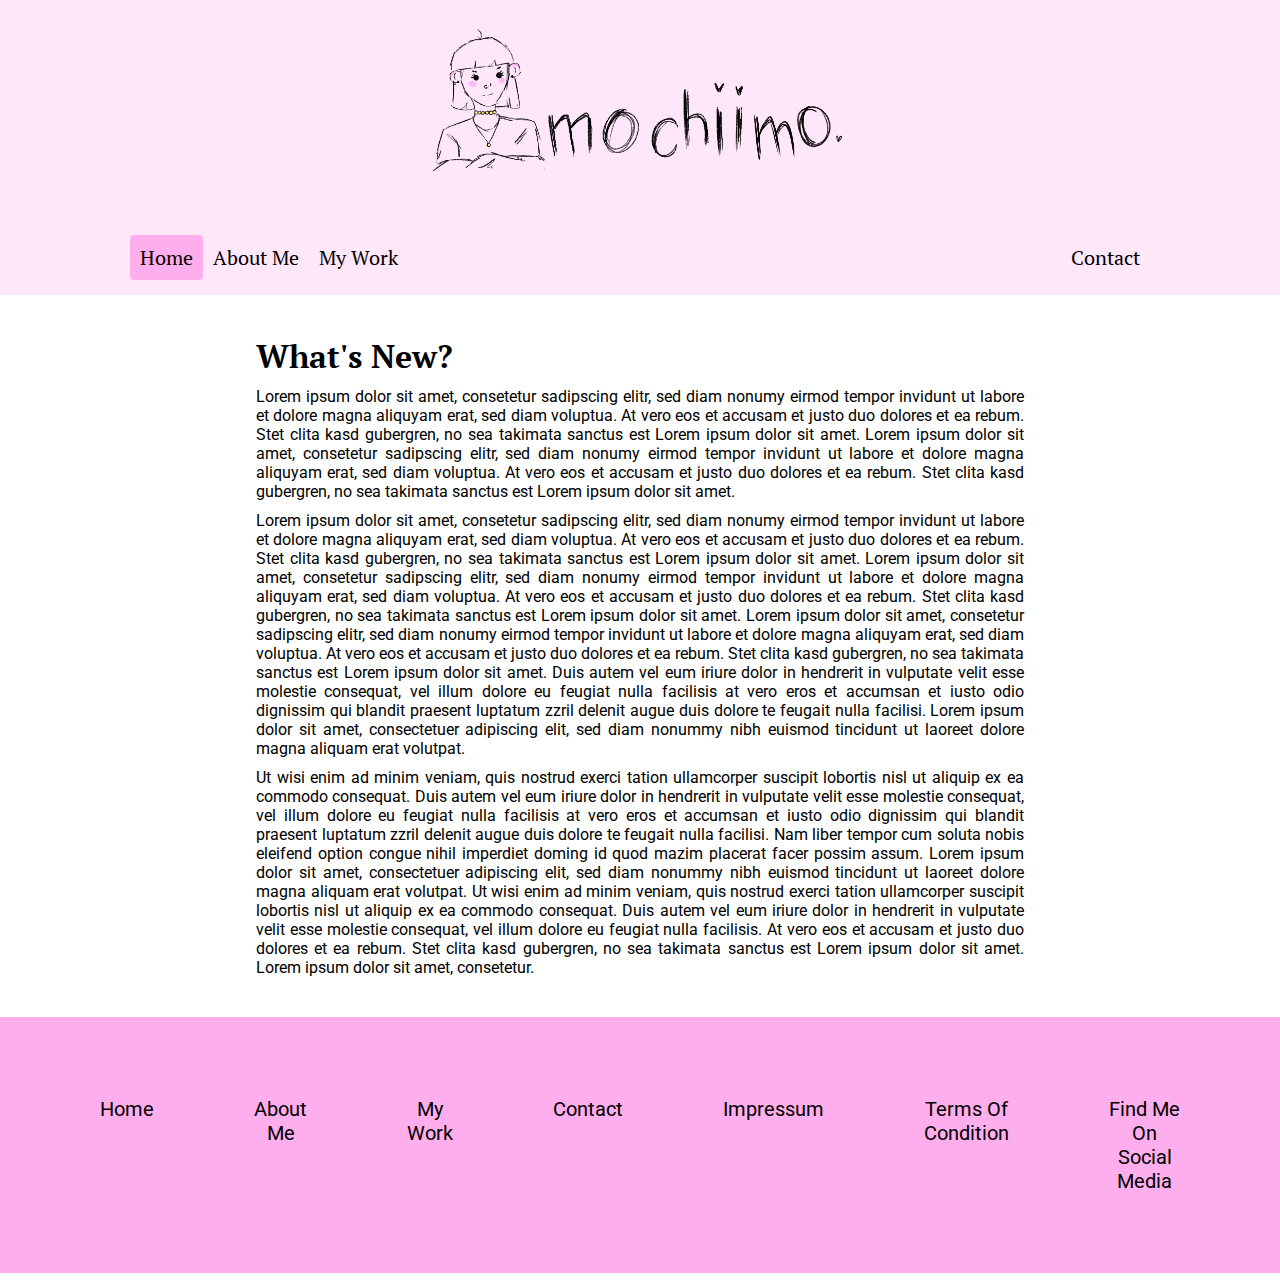
<file: index.html>
<!DOCTYPE html>
<html>

    <head>

        <link rel="stylesheet" href="styles.css">
        <title> Portfolio Home </title>

    </head>


    <!-- Header und Logo --> 

    <header>

        <div class="header">

            <img class="logo" src="images/full-logo.png">

            <ul>
                <li><a class="active" href="index.html"> Home </a></li>
                <li><a href="about.html"> About Me </a></li>
                <li><a href="work.html"> My Work </a></li>
                <li style="float:right"><a href="contact.html"> Contact </a></li>
            </ul>

        </div>
    
    </header>


    <!-- Body -->

    <body class="body">

        <div class="news">

            <h1 class="headline"> What's New? </h1>

            <p class="text">  Lorem ipsum dolor sit amet, consetetur sadipscing elitr, sed diam nonumy eirmod tempor 
                invidunt ut labore et dolore magna aliquyam erat, sed diam voluptua. At vero eos et accusam et justo duo 
                dolores et ea rebum. Stet clita kasd gubergren, no sea takimata sanctus est Lorem ipsum dolor sit amet. 
                Lorem ipsum dolor sit amet, consetetur sadipscing elitr, sed diam nonumy eirmod tempor invidunt ut labore 
                et dolore magna aliquyam erat, sed diam voluptua. At vero eos et accusam et justo duo dolores et ea rebum. 
                Stet clita kasd gubergren, no sea takimata sanctus est Lorem ipsum dolor sit amet.</p> 

            <p class="text"> Lorem ipsum dolor sit amet, consetetur sadipscing elitr, sed diam nonumy eirmod tempor invidunt 
                ut labore et dolore magna aliquyam erat, sed diam voluptua. At vero eos et accusam et justo duo dolores et 
                ea rebum. Stet clita kasd gubergren, no sea takimata sanctus est Lorem ipsum dolor sit amet. Lorem ipsum 
                dolor sit amet, consetetur sadipscing elitr, sed diam nonumy eirmod tempor invidunt ut labore et dolore magna 
                aliquyam erat, sed diam voluptua. At vero eos et accusam et justo duo dolores et ea rebum. Stet clita kasd 
                gubergren, no sea takimata sanctus est Lorem ipsum dolor sit amet. Lorem ipsum dolor sit amet, consetetur 
                sadipscing elitr, sed diam nonumy eirmod tempor invidunt ut labore et dolore magna aliquyam erat, sed diam 
                voluptua. At vero eos et accusam et justo duo dolores et ea rebum. Stet clita kasd gubergren, no sea takimata 
                sanctus est Lorem ipsum dolor sit amet. Duis autem vel eum iriure dolor in hendrerit in vulputate velit esse 
                molestie consequat, vel illum dolore eu feugiat nulla facilisis at vero eros et accumsan et iusto odio dignissim 
                qui blandit praesent luptatum zzril delenit augue duis dolore te feugait nulla facilisi. Lorem ipsum dolor sit 
                amet, consectetuer adipiscing elit, sed diam nonummy nibh euismod tincidunt ut laoreet dolore magna aliquam erat volutpat. </p>
                
                
            <p class="text"> Ut wisi enim ad minim veniam, quis nostrud exerci tation ullamcorper suscipit lobortis nisl ut aliquip ex ea 
                commodo consequat. Duis autem vel eum iriure dolor in hendrerit in vulputate velit esse molestie consequat, vel 
                illum dolore eu feugiat nulla facilisis at vero eros et accumsan et iusto odio dignissim qui blandit praesent 
                luptatum zzril delenit augue duis dolore te feugait nulla facilisi. Nam liber tempor cum soluta nobis eleifend 
                option congue nihil imperdiet doming id quod mazim placerat facer possim assum. Lorem ipsum dolor sit amet, consectetuer 
                adipiscing elit, sed diam nonummy nibh euismod tincidunt ut laoreet dolore magna aliquam erat volutpat. Ut wisi enim ad 
                minim veniam, quis nostrud exerci tation ullamcorper suscipit lobortis nisl ut aliquip ex ea commodo consequat.   
                Duis autem vel eum iriure dolor in hendrerit in vulputate velit esse molestie consequat, vel illum dolore eu feugiat 
                nulla facilisis. At vero eos et accusam et justo duo dolores et ea rebum. Stet clita kasd gubergren, no sea takimata 
                sanctus est Lorem ipsum dolor sit amet. Lorem ipsum dolor sit amet, consetetur. </p>

        </div>

    </body>


    <!-- Footer Navigation u weitere Links -->

    <footer class="footer">

        <ul class="footernav">
            <li><a href="index.html"> Home </a></li> 
            <li><a href="about.html"> About Me </a></li> 
            <li><a href="work.html"> My Work </a></li> 
            <li><a href="contact.html"> Contact </a></li> 
            <li><a href="impressum.html"> Impressum </a></li> 
            <li><a href="terms.html"> Terms Of Condition </a></li> 
            <li><a href="social.html"> Find Me On Social Media </a></li>
        </ul>

    </footer>

    
</html>
</file>
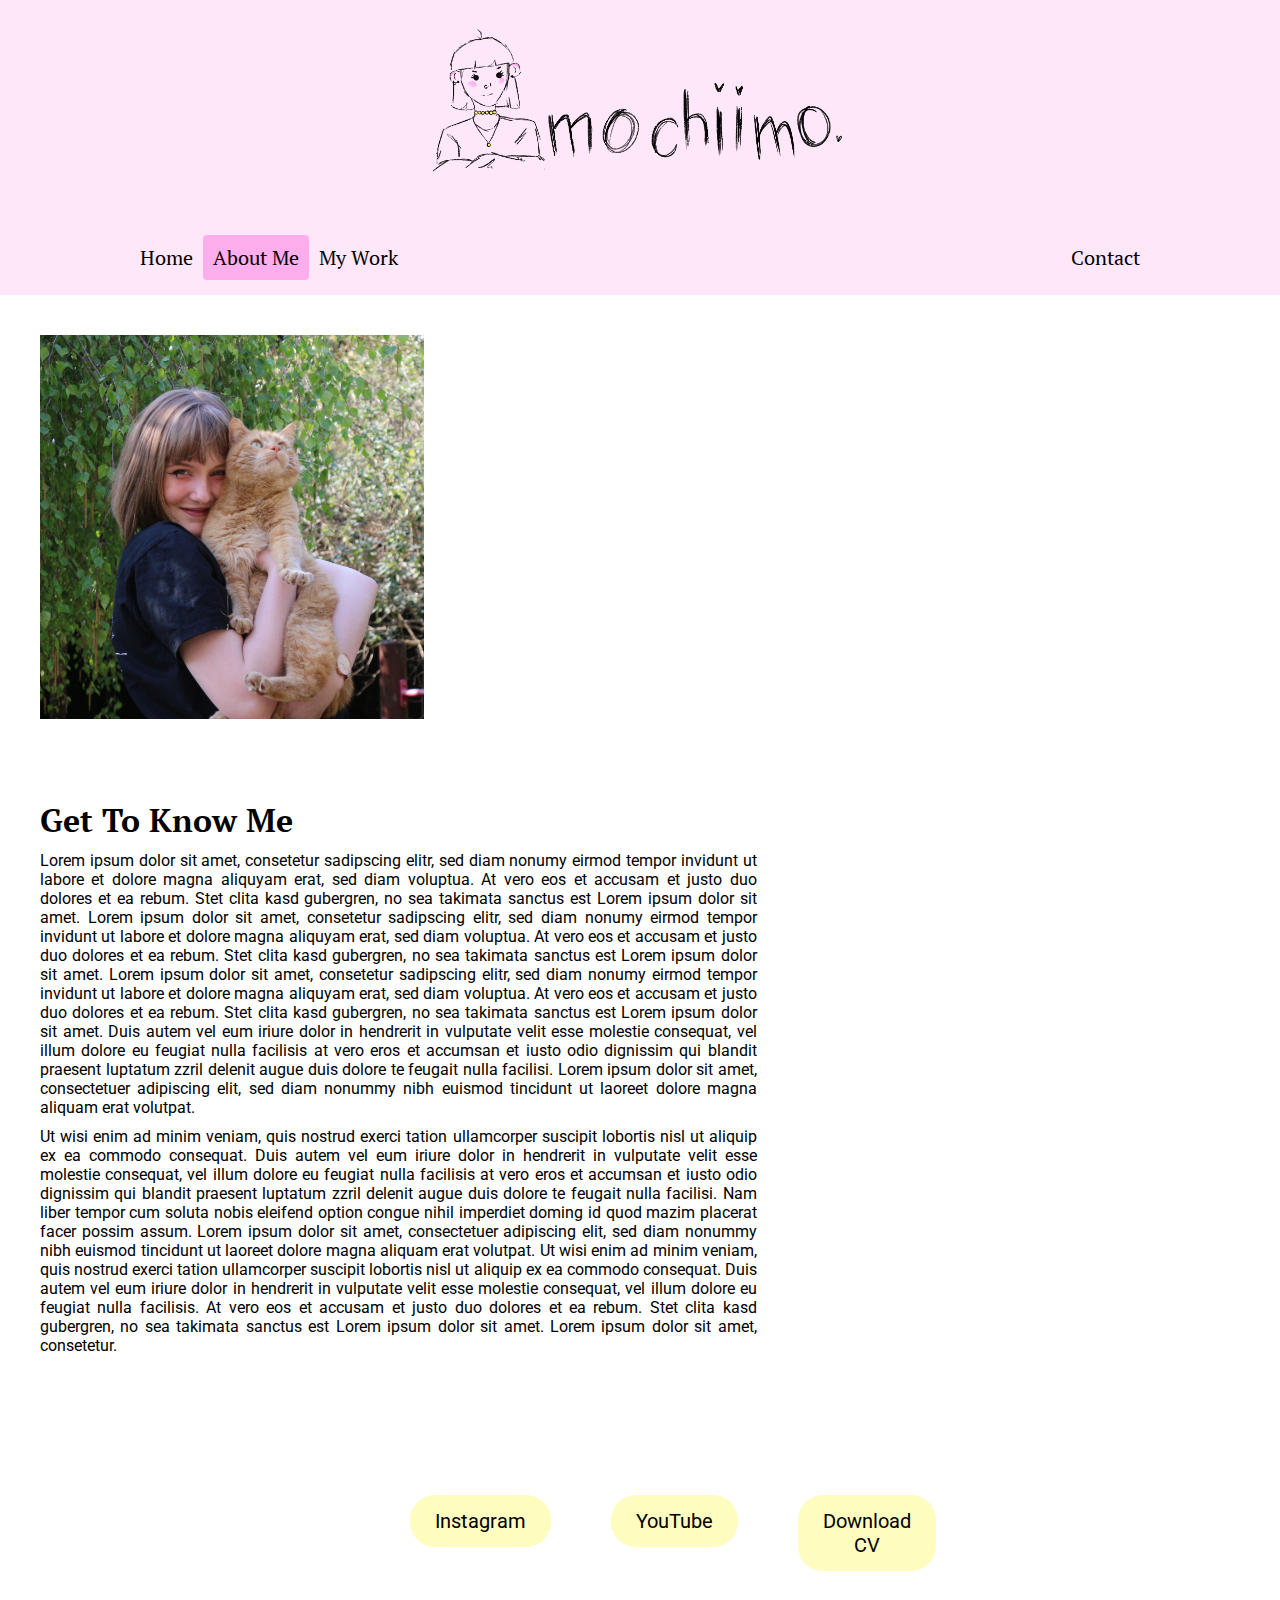
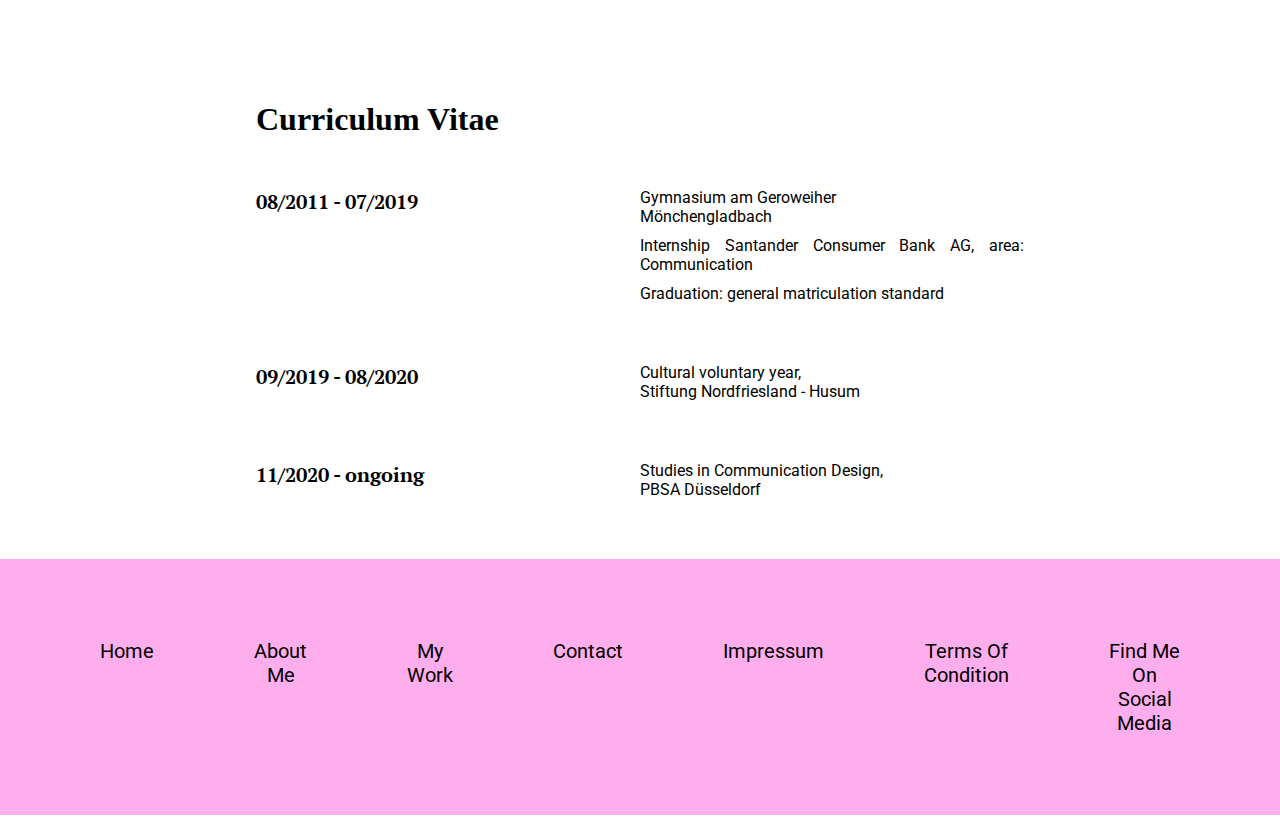
<file: about.html>
<!DOCTYPE html>
<html>

    <head>

        <link rel="stylesheet" href="styles.css">
        <title> Portfolio About Me </title>

    </head>


    <!-- Header und Logo -->

    <header>

        <div class="header">

            <img class="logo" src="images/full-logo.png">

            <ul>
                <li><a href="index.html"> Home </a></li>
                <li><a class="active" href="about.html"> About Me </a></li>
                <li><a href="work.html"> My Work </a></li>
                <li style="float:right"><a href="contact.html"> Contact </a></li>
              </ul>

        </div>
    
    </header>


    <!-- Body -->

    <body>

        <!-- Foto und Infos -->

        <div class="container">

            <img class="photome" src="images/about-me.jpg">

            <div class="overlay">
                <div class="overlaytext"> Hi, I'm Marlo! </div>
            </div>

        </div>

        <div class="aboutme">

            <h1 class="headline"> Get To Know Me </h1>

                <p class="text"> Lorem ipsum dolor sit amet, consetetur sadipscing elitr, sed diam nonumy eirmod tempor invidunt 
                    ut labore et dolore magna aliquyam erat, sed diam voluptua. At vero eos et accusam et justo duo dolores et 
                    ea rebum. Stet clita kasd gubergren, no sea takimata sanctus est Lorem ipsum dolor sit amet. Lorem ipsum 
                    dolor sit amet, consetetur sadipscing elitr, sed diam nonumy eirmod tempor invidunt ut labore et dolore magna 
                    aliquyam erat, sed diam voluptua. At vero eos et accusam et justo duo dolores et ea rebum. Stet clita kasd 
                    gubergren, no sea takimata sanctus est Lorem ipsum dolor sit amet. Lorem ipsum dolor sit amet, consetetur 
                    sadipscing elitr, sed diam nonumy eirmod tempor invidunt ut labore et dolore magna aliquyam erat, sed diam 
                    voluptua. At vero eos et accusam et justo duo dolores et ea rebum. Stet clita kasd gubergren, no sea takimata 
                    sanctus est Lorem ipsum dolor sit amet. Duis autem vel eum iriure dolor in hendrerit in vulputate velit esse 
                    molestie consequat, vel illum dolore eu feugiat nulla facilisis at vero eros et accumsan et iusto odio dignissim 
                    qui blandit praesent luptatum zzril delenit augue duis dolore te feugait nulla facilisi. Lorem ipsum dolor sit 
                    amet, consectetuer adipiscing elit, sed diam nonummy nibh euismod tincidunt ut laoreet dolore magna aliquam erat volutpat. </p>
                
                
                <p class="text"> Ut wisi enim ad minim veniam, quis nostrud exerci tation ullamcorper suscipit lobortis nisl ut aliquip ex ea 
                    commodo consequat. Duis autem vel eum iriure dolor in hendrerit in vulputate velit esse molestie consequat, vel 
                    illum dolore eu feugiat nulla facilisis at vero eros et accumsan et iusto odio dignissim qui blandit praesent 
                    luptatum zzril delenit augue duis dolore te feugait nulla facilisi. Nam liber tempor cum soluta nobis eleifend 
                    option congue nihil imperdiet doming id quod mazim placerat facer possim assum. Lorem ipsum dolor sit amet, consectetuer 
                    adipiscing elit, sed diam nonummy nibh euismod tincidunt ut laoreet dolore magna aliquam erat volutpat. Ut wisi enim ad 
                    minim veniam, quis nostrud exerci tation ullamcorper suscipit lobortis nisl ut aliquip ex ea commodo consequat.   
                    Duis autem vel eum iriure dolor in hendrerit in vulputate velit esse molestie consequat, vel illum dolore eu feugiat 
                    nulla facilisis. At vero eos et accusam et justo duo dolores et ea rebum. Stet clita kasd gubergren, no sea takimata 
                    sanctus est Lorem ipsum dolor sit amet. Lorem ipsum dolor sit amet, consetetur. </p>

        </div> 
        
        <div class="clearfix"></div>


        <!-- Verlinkungen -->

        <div class="center">

            <ul class="sociallinks">
                <li class="social"><a class="soc" href="https://www.instagram.com/marl_o_/"> Instagram </a></li>
                <li class="social"><a class="soc" href="https://www.youtube.com/channel/UCzH-UT7eOGpsMC_al8ZQmOQ"> YouTube </a></li> 
                <li class="social"><a class="soc" href="curriculum-vitae.pdf"> Download CV </a></li> 
            </ul>

        </div>


        <!-- Lebenslauf -->

        <div class="vita">

            <h1 class="headline-vita"> Curriculum Vitae </h1>

                <div class="dates-vita">
                    <h2 class="subheadline"> 08/2011 - 07/2019 </h2>
                </div>

                <div class="information-vita">
                    <p class="text"> Gymnasium am Geroweiher <br> Mönchengladbach </p>
                    <p class="text"> Internship Santander Consumer Bank AG, area: Communication </p> 
                    <p class="text"> Graduation: general matriculation standard</p>
                </div>

                <div class="dates-vita">
                    <h2 class="subheadline"> 09/2019 - 08/2020 </h2>
                </div>

                <div class="information-vita">
                    <p class="text"> Cultural voluntary year, <br> Stiftung Nordfriesland - Husum </p>
                </div>

                <div class="dates-vita">
                    <h2 class="subheadline"> 11/2020 - ongoing </h2>
                </div>

                <div class="information-vita">
                    <p class="text"> Studies in Communication Design, <br> PBSA Düsseldorf </p>
                </div>

        </div>

        <div class="clearfix"></div>

    </body>


    <!-- Footer Navigation und weitere Links -->

    <footer class="footer">

        <ul class="footernav">
            <li><a href="index.html"> Home </a></li> 
            <li><a href="about.html"> About Me </a></li> 
            <li><a href="work.html"> My Work </a></li> 
            <li><a href="contact.html"> Contact </a></li> 
            <li><a href="impressum.html"> Impressum </a></li> 
            <li><a href="terms.html"> Terms Of Condition </a></li>
            <li><a href="social.html"> Find Me On Social Media </a></li>
        </ul>

    </footer>

    
</html>
</file>
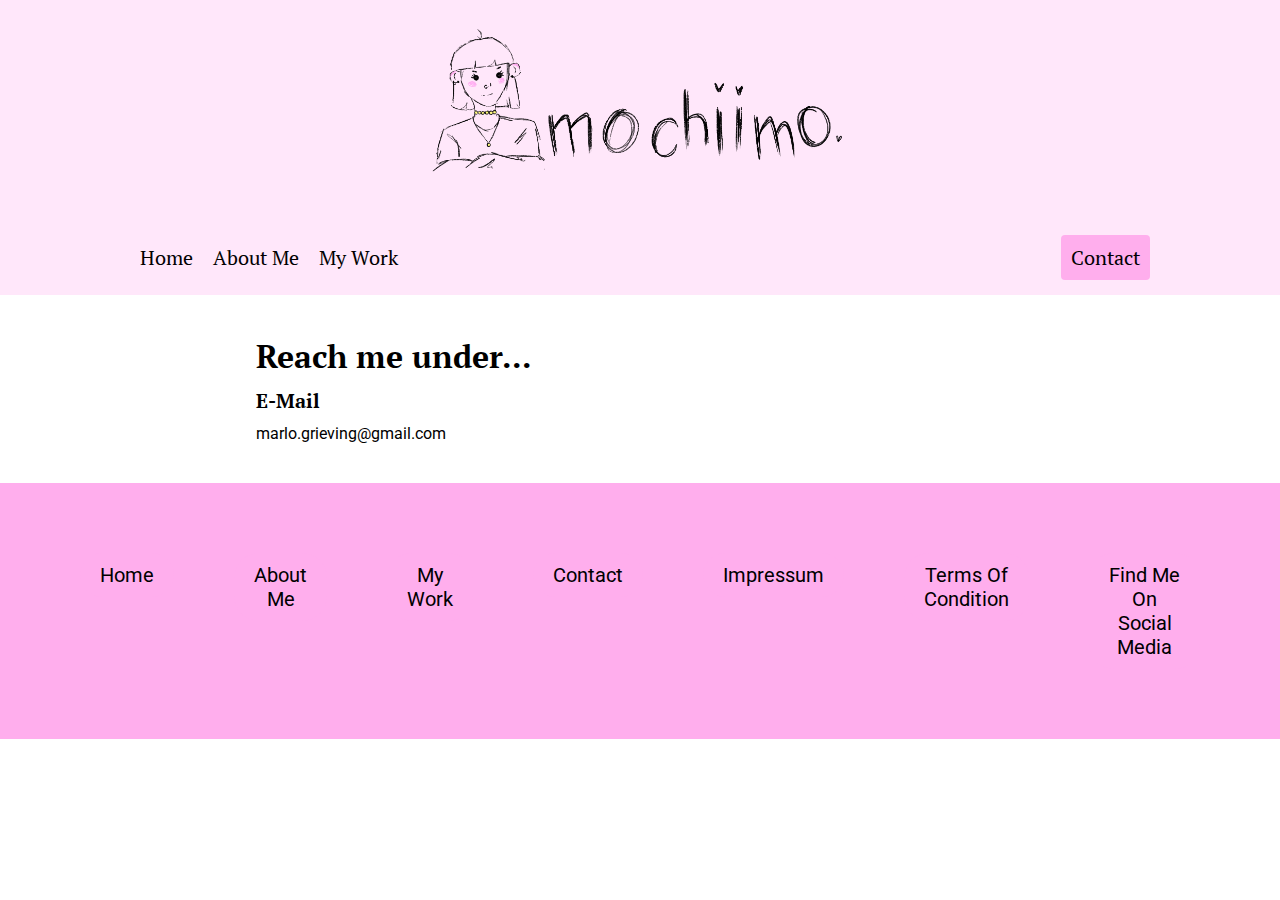
<file: contact.html>
<!DOCTYPE html>
<html>

    <head>

        <link rel="stylesheet" href="styles.css">
        <title> Portfolio Contact </title>

    </head>


    <!-- Header und Logo -->

    <header>

        <div class="header">

            <img class="logo" src="images/full-logo.png">

            <ul>
                <li><a href="index.html"> Home </a></li>
                <li><a href="about.html"> About Me </a></li>
                <li><a href="work.html"> My Work </a></li>
                <li style="float:right"><a class="active" href="contact.html"> Contact </a></li>
            </ul>

        </div>
    
    </header>


    <!-- Body -->

    <body>

        <div class="contact">

            <h1 class="headline"> Reach me under... </h1>

            <h2 class="subheadline"> E-Mail </h2>

            <p class="text">  marlo.grieving@gmail.com </p> 

        </div>

    </body>


    <!-- Footer Navigation und weitere Links -->

    <footer class="footer">

        <ul class="footernav">
            <li><a href="index.html"> Home </a></li> 
            <li><a href="about.html"> About Me </a></li> 
            <li><a href="work.html"> My Work </a></li> 
            <li><a href="contact.html"> Contact </a></li> 
            <li><a href="impressum.html"> Impressum </a></li> 
            <li><a href="terms.html"> Terms Of Condition </a></li>
            <li><a href="social.html"> Find Me On Social Media </a></li>
        </ul>

    </footer>

    
</html>
</file>
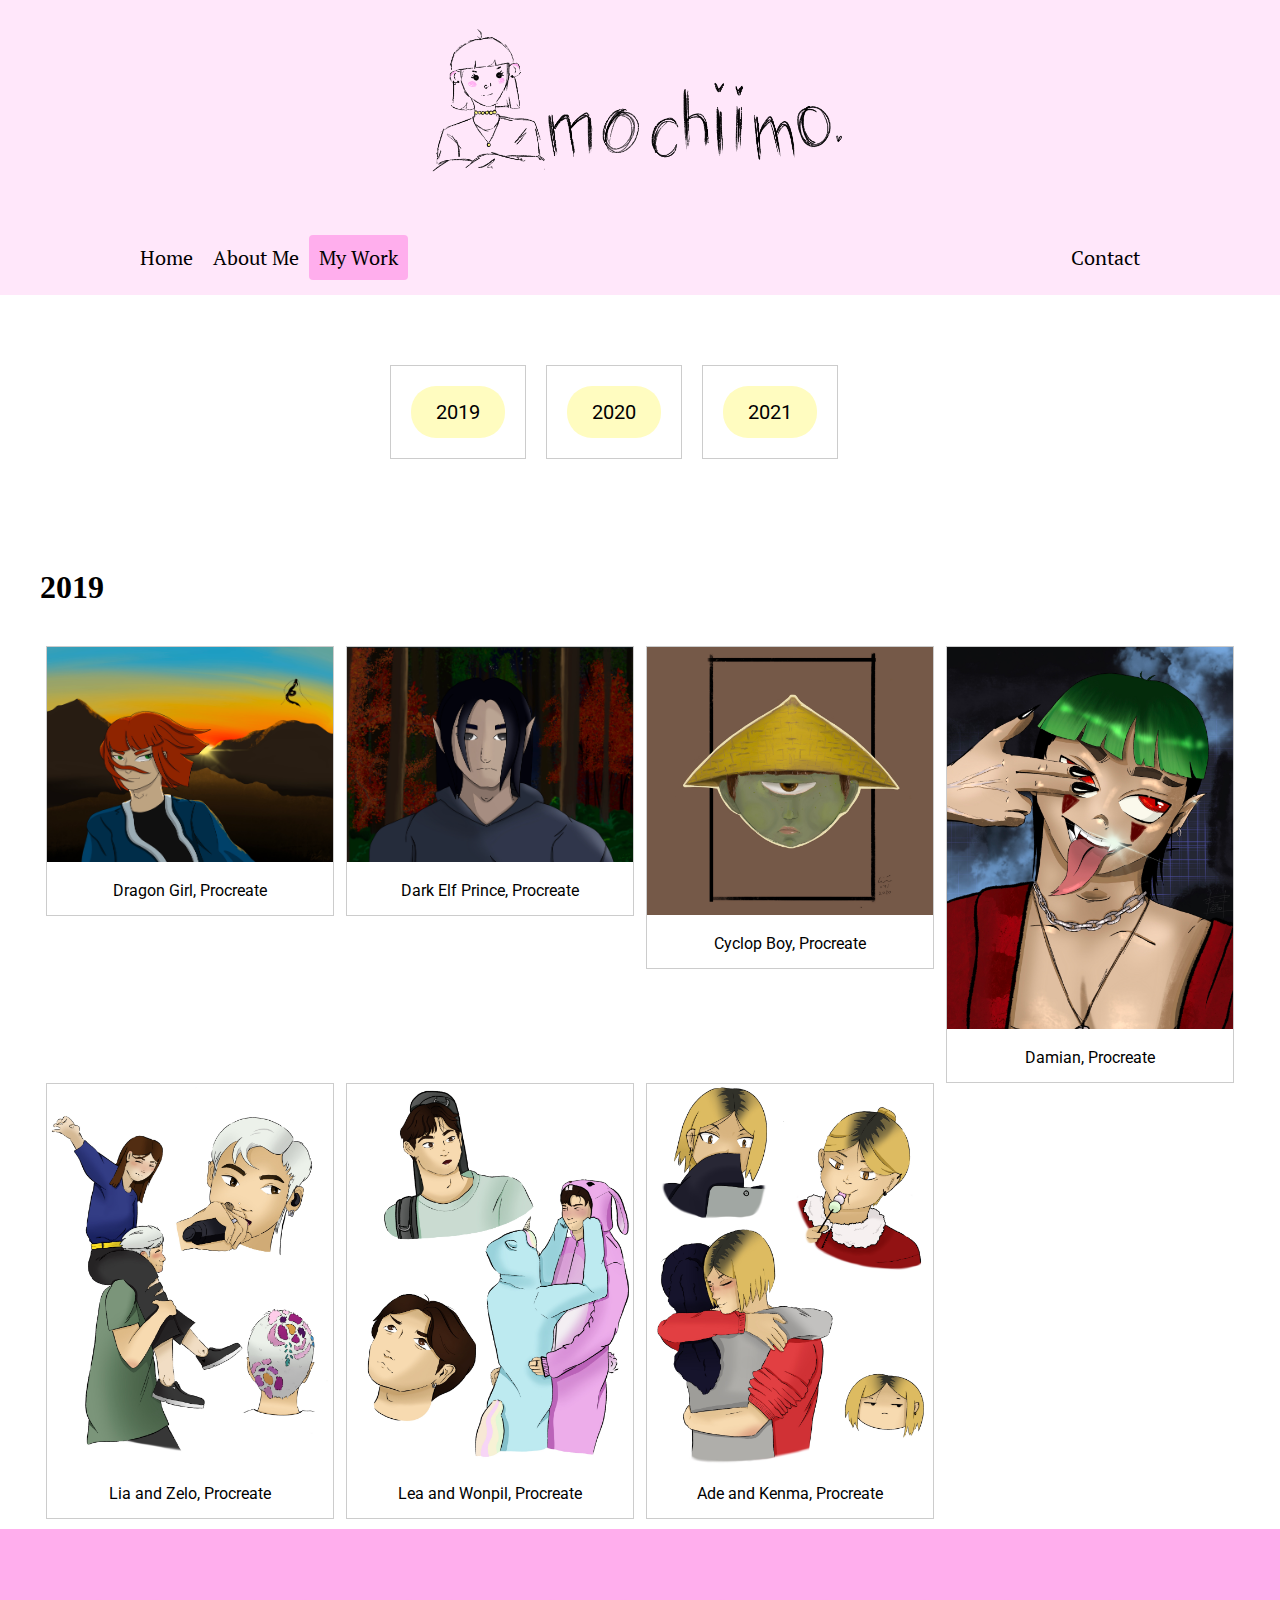
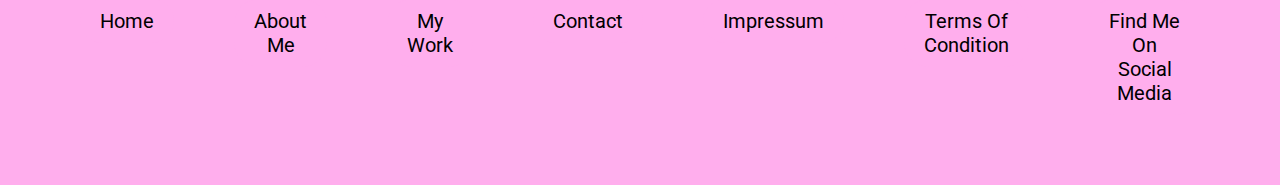
<file: gallery19.html>
<!DOCTYPE html>
<html>

    <head>

        <link rel="stylesheet" href="styles.css">
        <title> Portfolio My Works, Galerie 2019 </title>

    </head>


    <!-- Header und Logo -->

    <header>

        <div class="header">

            <img class="logo" src="images/full-logo.png">

            <ul>
                <li><a href="index.html"> Home </a></li>
                <li><a href="about.html"> About Me </a></li>
                <li><a class="active" href="work.html"> My Work </a></li>
                <li style="float:right"><a href="contact.html"> Contact </a></li>
            </ul>

        </div>

    
    </header>


    <!-- Body -->

    <body>

      <div class="center">

        <ul class="subnavgallery">
          <li class="gallery"><a class="gal" href="gallery19.html"> 2019 </a></li>
          <li class="gallery"><a class="gal" href="gallery20.html"> 2020 </a></li>
          <li class="gallery"><a class="gal" href="gallery21.html"> 2021 </a></li>
        </ul>

      </div>


      <!-- Galerieelemente -->

      <h1 class="headline-gallery"> 2019 </h1>

      <!-- Reihe 1 -->

      <div class="gallery-row">
        <div class="responsive">
          <div class="gallery">

            <a target="_blank" href="images/2019-1.jpeg">
              <img src="images/2019-1.jpeg" alt="Dragon Girl">
            </a>

            <div class="desc"> Dragon Girl, Procreate </div>
          </div>
        </div>
      

        <div class="responsive">
          <div class="gallery">

            <a target="_blank" href="images/2019-2.jpeg">
              <img src="images/2019-2.jpeg" alt="Dark Prince">
            </a>

            <div class="desc"> Dark Elf Prince, Procreate </div>
          </div>
        </div>

      
        <div class="responsive">
          <div class="gallery">

            <a target="_blank" href="images/2019-3.jpeg">
              <img src="images/2019-3.jpeg" alt="Cyclop Boy">
            </a>

            <div class="desc"> Cyclop Boy, Procreate </div>
          </div>
        </div>
      

        <div class="responsive">
          <div class="gallery">

            <a target="_blank" href="images/2019-4.jpeg">
              <img src="images/2019-4.jpeg" alt="Damian">
            </a>

            <div class="desc"> Damian, Procreate </div>
          </div>
        </div>
      </div>

      <!-- Reihe 2 -->

      <div class="gallery-row">
        <div class="responsive">
          <div class="gallery">

            <a target="_blank" href="images/2019-5.jpeg">
              <img src="images/2019-5.jpeg" alt="Lia and Zelo">
            </a>

            <div class="desc"> Lia and Zelo, Procreate </div>
          </div>
        </div>
        

        <div class="responsive">
          <div class="gallery">

            <a target="_blank" href="images/2019-6.jpeg">
              <img src="images/2019-6.jpeg" alt="Lea and Wonpil">
            </a>

            <div class="desc"> Lea and Wonpil, Procreate </div>
          </div>
        </div>
        

        <div class="responsive">
          <div class="gallery">

            <a target="_blank" href="images/2019-7.jpeg">
              <img src="images/2019-7.jpeg" alt="Ade and Kenma">
            </a>

            <div class="desc"> Ade and Kenma, Procreate </div>
          </div>
        </div>
      </div>
      
      <div class="clearfix"></div>

    </body>


    <!-- Footer Navigation und weitere Links -->

    <footer class="footer">

      <ul class="footernav">
        <li><a href="index.html"> Home </a></li> 
        <li><a href="about.html"> About Me </a></li> 
        <li><a href="work.html"> My Work </a></li> 
        <li><a href="contact.html"> Contact </a></li> 
        <li><a href="impressum.html"> Impressum </a></li> 
        <li><a href="terms.html"> Terms Of Condition </a></li>
        <li><a href="social.html"> Find Me On Social Media </a></li>
      </ul>

    </footer>

    
</html>
</file>
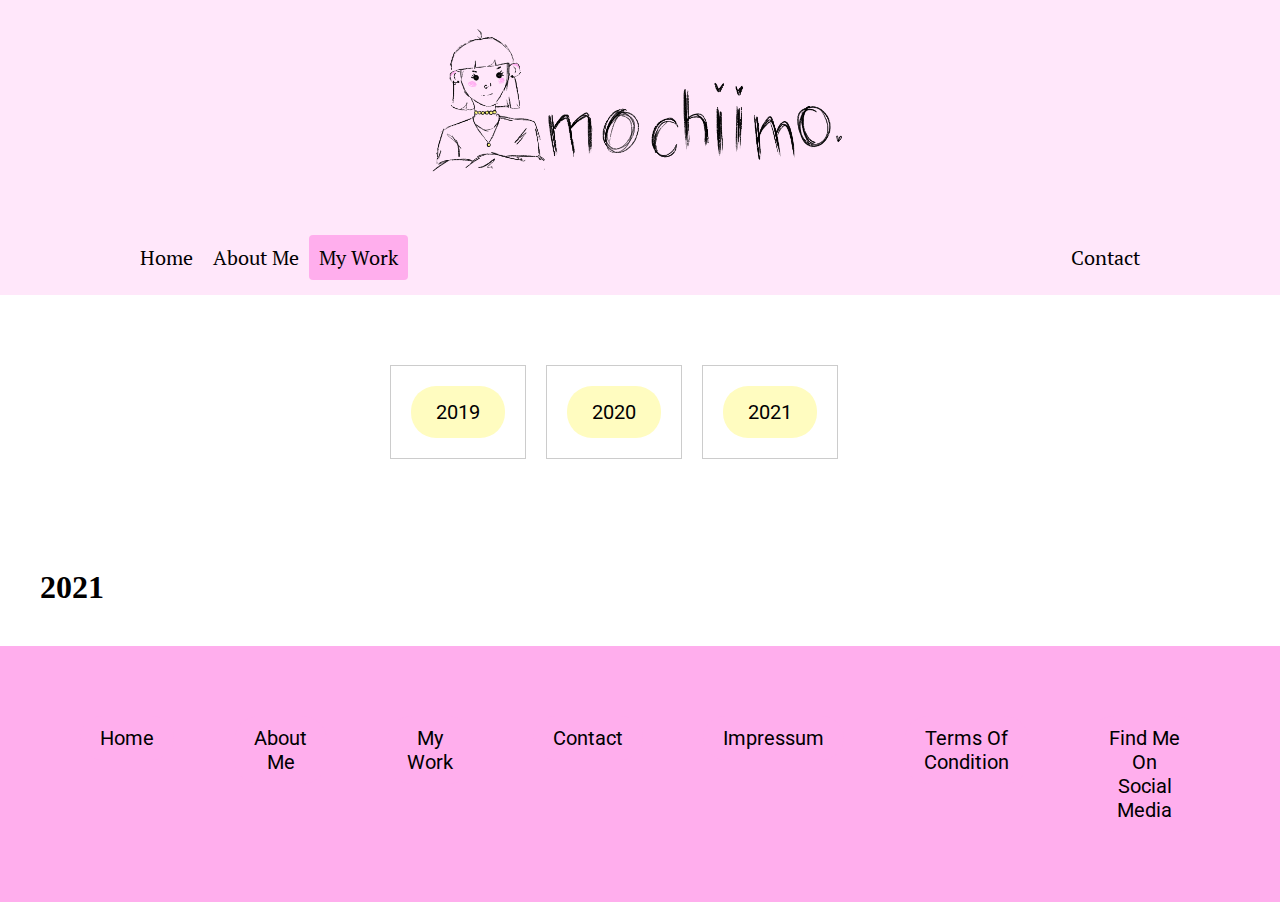
<file: gallery21.html>
<!DOCTYPE html>
<html>

    <head>

        <link rel="stylesheet" href="styles.css">
        <title> Portfolio My Works, Galerie 2021 </title>

    </head>


    <!-- Header und Logo -->

    <header>

        <div class="header">

            <img class="logo" src="images/full-logo.png">

            <ul>
                <li><a href="index.html"> Home </a></li>
                <li><a href="about.html"> About Me </a></li>
                <li><a class="active" href="work.html"> My Work </a></li>
                <li style="float:right"><a href="contact.html"> Contact </a></li>
            </ul>

        </div>

    
    </header>


    <!-- Body -->

    <body>

        <div class="center">

            <ul class="subnavgallery">
                <li class="gallery"><a class="gal" href="gallery19.html"> 2019 </a></li>
                <li class="gallery"><a class="gal" href="gallery20.html"> 2020 </a></li>
                <li class="gallery"><a class="gal" href="gallery21.html"> 2021 </a></li>
            </ul>

        </div>

        <h1 class="headline-gallery"> 2021 </h1>

    </body>

    <!-- Footer Navigation und weitere Links -->

    <footer class="footer">
        
        <ul class="footernav">
            <li><a href="index.html"> Home </a></li> 
            <li><a href="about.html"> About Me </a></li> 
            <li><a href="work.html"> My Work </a></li> 
            <li><a href="contact.html"> Contact </a></li> 
            <li><a href="impressum.html"> Impressum </a></li> 
            <li><a href="terms.html"> Terms Of Condition </a></li>
            <li><a href="social.html"> Find Me On Social Media </a></li>
        </ul>

    </footer>


</html>
</file>
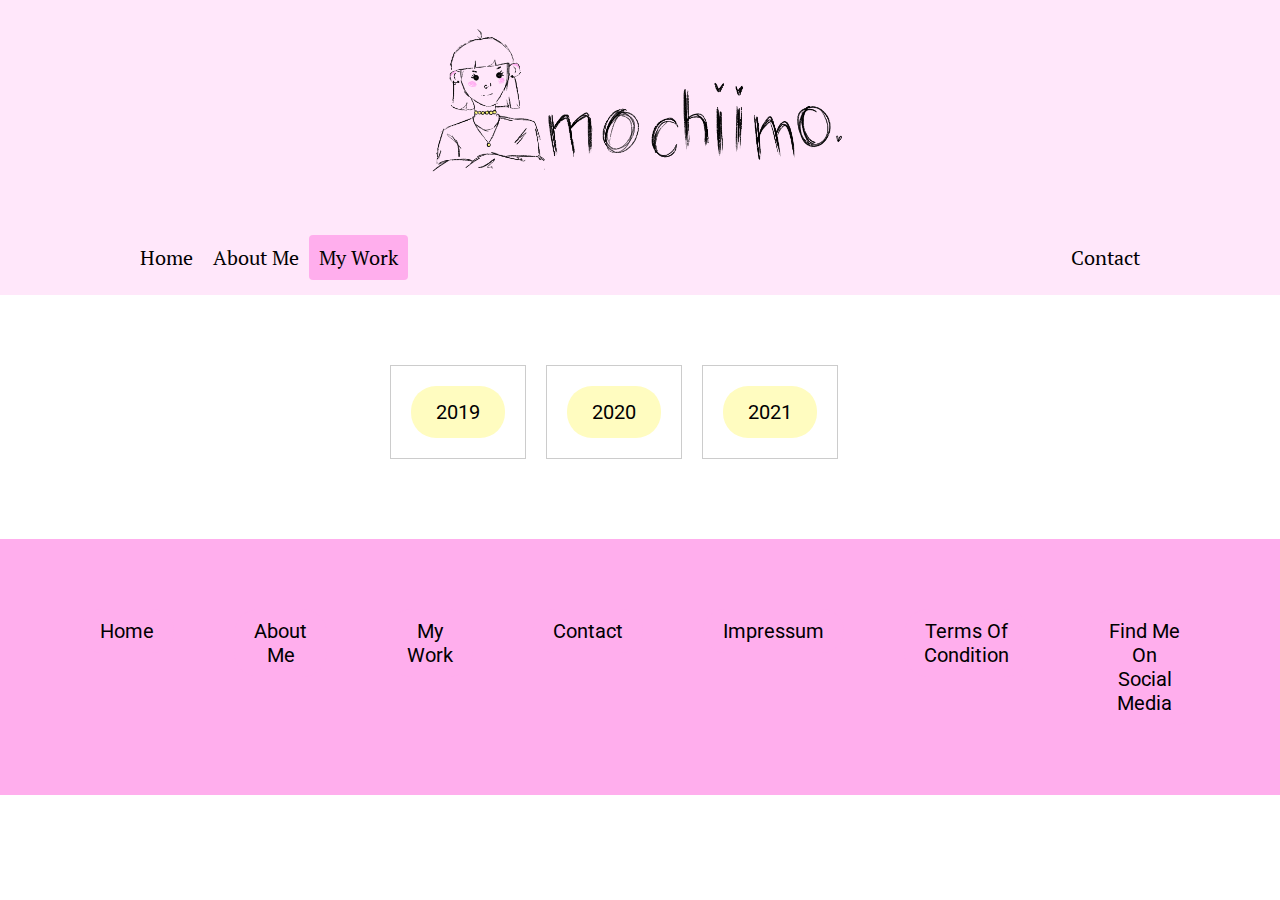
<file: work.html>
<!DOCTYPE html>
<html>

    <head>

        <link rel="stylesheet" href="styles.css">
        <title> Portfolio My Works </title>

    </head>


    <!-- Header und Logo-->

    <header>

        <div class="header">

            <img class="logo" src="images/full-logo.png">

            <ul>
                <li><a href="index.html"> Home </a></li>
                <li><a href="about.html"> About Me </a></li>
                <li><a class="active" href="work.html"> My Work </a></li>
                <li style="float:right"><a href="contact.html"> Contact </a></li>
            </ul>

        </div>

    </header>


    <!-- Body -->

    <body>

        <!-- Unternavigation -->

        <div class="center">

            <ul class="subnavgallery">
                <li class="gallery"><a class="gal" href="gallery19.html"> 2019 </a></li>
                <li class="gallery"><a class="gal" href="gallery20.html"> 2020 </a></li>
                <li class="gallery"><a class="gal" href="gallery21.html"> 2021 </a></li>
            </ul>

        </div>
        
    </body>


    <!-- Footer Navigation und weitere Links -->

    <footer class="footer">

        <ul class="footernav">
            <li><a href="index.html"> Home </a></li> 
            <li><a href="about.html"> About Me </a></li> 
            <li><a href="work.html"> My Work </a></li> 
            <li><a href="contact.html"> Contact </a></li> 
            <li><a href="impressum.html"> Impressum </a></li> 
            <li><a href="terms.html"> Terms Of Condition </a></li>
            <li><a href="social.html"> Find Me On Social Media </a></li>
        </ul>

    </footer>

    
</html>
</file>
<file: styles.css>
/* Imports */

@import url("home.css");
@import url("about.css");
@import url("work.css");
@import url("contact.css");
@import url('https://fonts.googleapis.com/css2?family=PT+Serif:wght@700&display=swap');
@import url('https://fonts.googleapis.com/css2?family=Roboto&display=swap');


/* Tokens */

:root {
    /*colors*/
    --color-primary: #FFAEED;
    --color-secondary: #FFFCC0;
    --color-black: #000000;
    --color-white: #FFFFFF;
    --color-background: #FFE7FA;

    /*units*/
    --unit-smaller: 10px;
    --unit-small: 20px;
    --unit-medium: 40px;
    --unit-large: 60px;
    --unit-larger: 80px;
    --unit-xl: 300px;

    /*fonts*/
   --font-headline: "PT Serif";
   --font-text: "Roboto";
}
</file>
